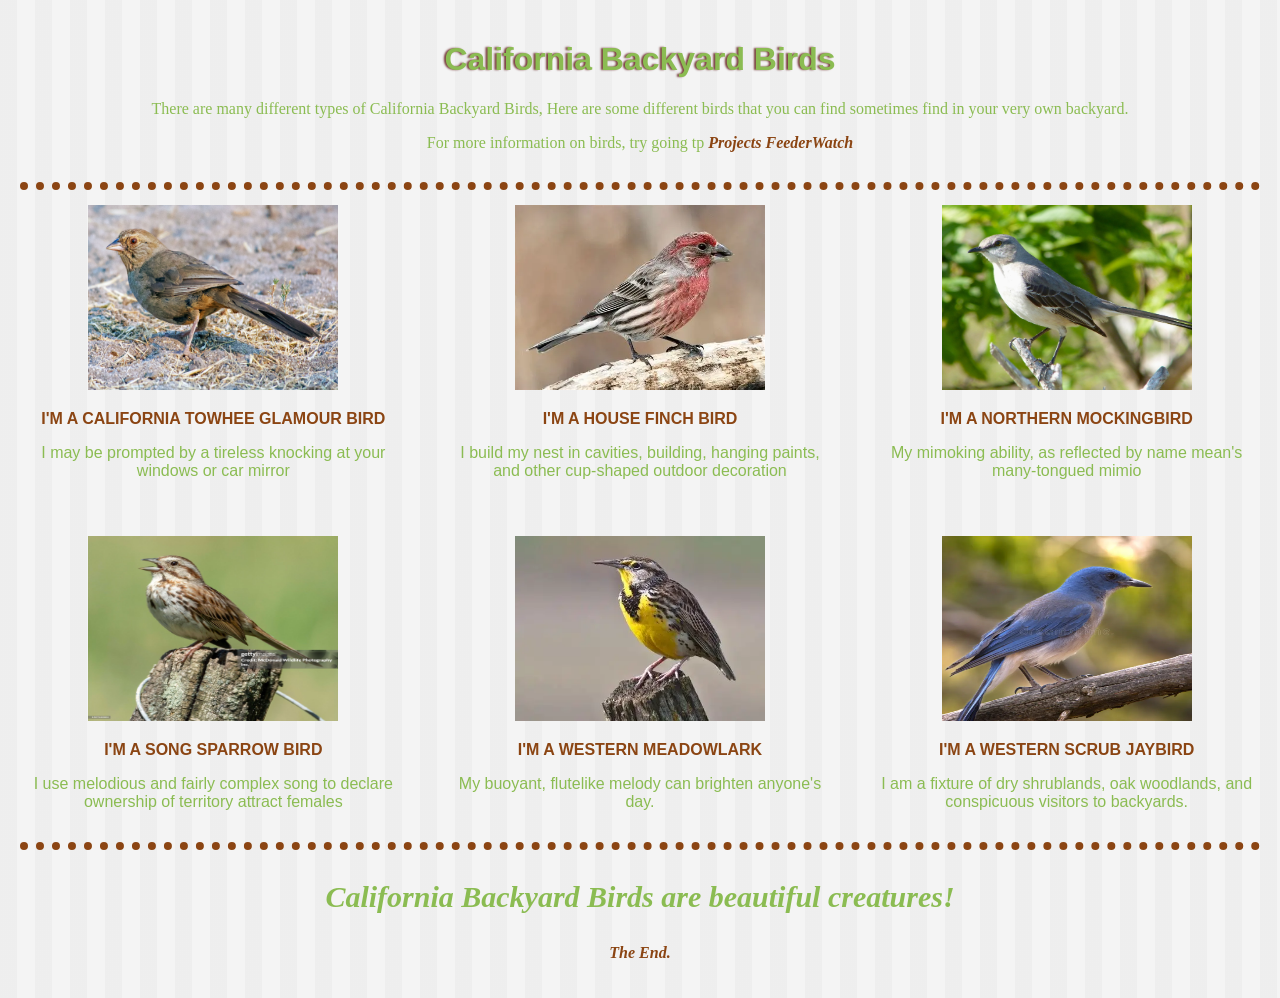
<file: projects/project1/index.html>
<!DOCTYPE html>
<html lang="en">

<head>
    <meta charset="UTF-8">
    <link rel="stylesheet" href="style.css">
    <title>Document</title>
</head>

<body>
    <header class="header">
        <h1 class="main-title">California Backyard Birds</h1>
        <p class="primary-text">There are many different types of California Backyard Birds, Here are some different birds that
            you can find sometimes find in your very own backyard.</p>
        <p class="primary-text">For more information on birds, try going tp <span class="highlight-text">Projects FeederWatch</span></p>
    </header>

    <main class="main">
        <section>
            <img src="towhee.jpg" alt="towhee" class="img">
            <p class="highlight-text">I'M A CALIFORNIA TOWHEE GLAMOUR BIRD</p>
            <p class="primary-text">I may be prompted by a tireless knocking at your windows or car mirror</p>
        </section>

        <section>
            <img src="house.webp" alt="house" class="img">
            <p class="highlight-text">I'M A HOUSE FINCH BIRD</p>
            <p class="primary-text">I build my nest in cavities, building, hanging paints, and other cup-shaped outdoor decoration</p>
        </section>

        <section>
            <img src="northern.jpg" alt="northern" class="img">
            <p class="highlight-text">I'M A NORTHERN MOCKINGBIRD</p>
            <p class="primary-text">My mimoking ability, as reflected by name mean's many-tongued mimio</p>
        </section>

        <section>
            <img src="song_sparrow.jpg" alt="song_sparrow" class="img">
            <p class="highlight-text">I'M A SONG SPARROW BIRD</p>
            <p class="primary-text">I use melodious and fairly complex song to declare ownership of territory attract females</p>
        </section>

        <section>
            <img src="western.webp" alt="western" class="img">
            <p class="highlight-text">I'M A WESTERN MEADOWLARK</p>
            <p class="primary-text">My buoyant, flutelike melody can brighten anyone's day.</p>
        </section>
        
        <section>
            <img src="scrub.webp" alt="scrub" class="img">
            <p class="highlight-text">I'M A WESTERN SCRUB JAYBIRD</p>
            <p class="primary-text">I am a fixture of dry shrublands, oak woodlands, and conspicuous visitors to backyards.</p>
        </section>
    </main>

    <footer class="footer">
        <p class="primary-text">California Backyard Birds are beautiful creatures!</p>
        <p class="highlight-text">The End.</p>
    </footer>
</body>

</html>
</file>
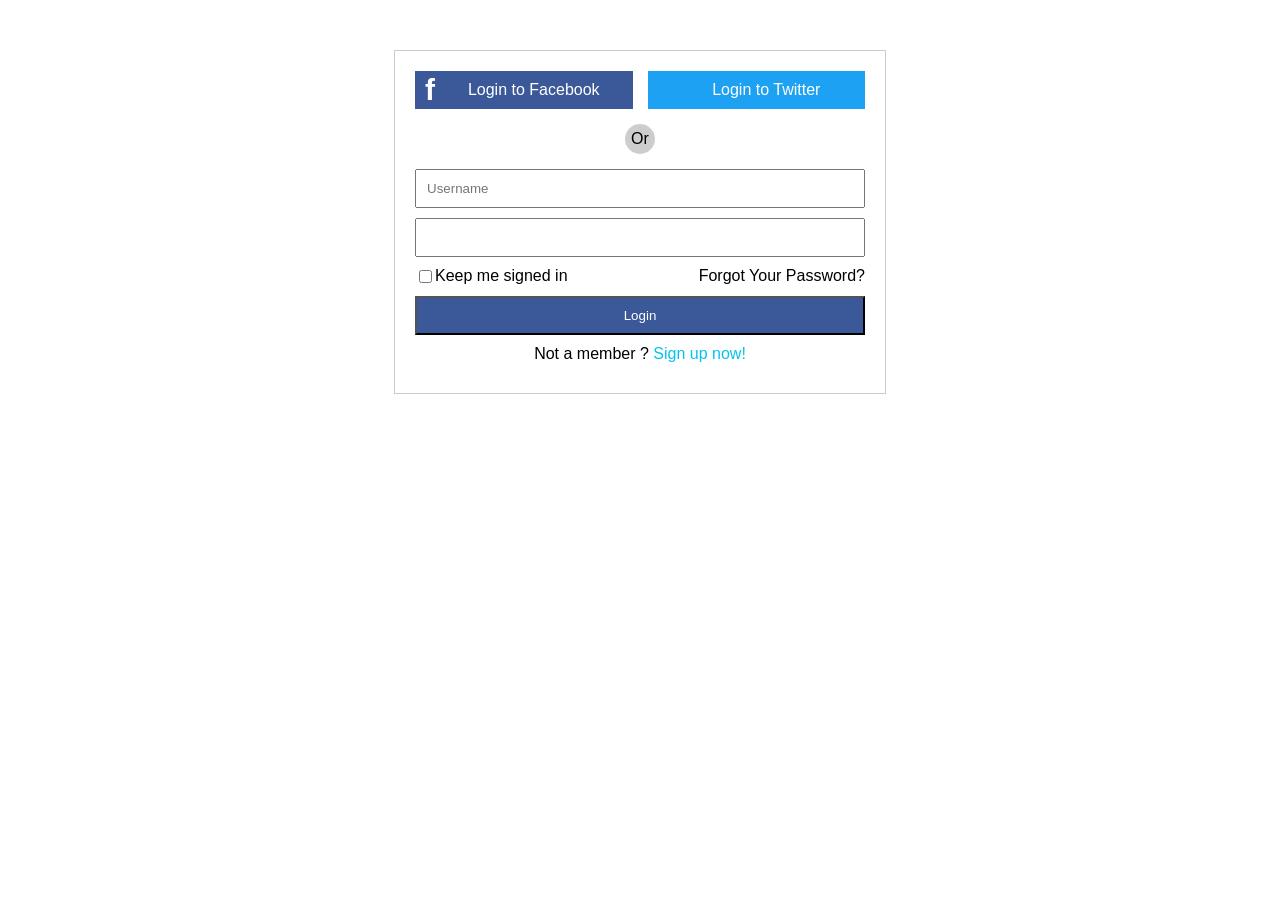
<file: projects/project2/index.html>
<!DOCTYPE html>
<html lang="en">

<head>
    <meta charset="UTF-8">
    <link rel="stylesheet" href="style.css">
    <title>Document</title>
</head>

<body>
    <form action="" class="page">
        <div class="logos">
            <div class="face">Login to Facebook</div>
            <div class="twitter">Login to Twitter</div>
        </div>

        <div class="or">Or</div>

        <div class="user">
            <input type="text" placeholder="Username" required>
            <input type="password" required>
        </div>

        <div class="sign">
            <div class="group-keep">
                <input type="checkbox">
                <label>Keep me signed in</label>
            </div>
            <div class="forgot">Forgot Your Password?</div>
        </div>

        <input type="submit" value="Login" class="login">
        <div class="member">Not a member ? <span class="span">Sign up now!</span></div>
    </form>
</body>

</html>
</file>
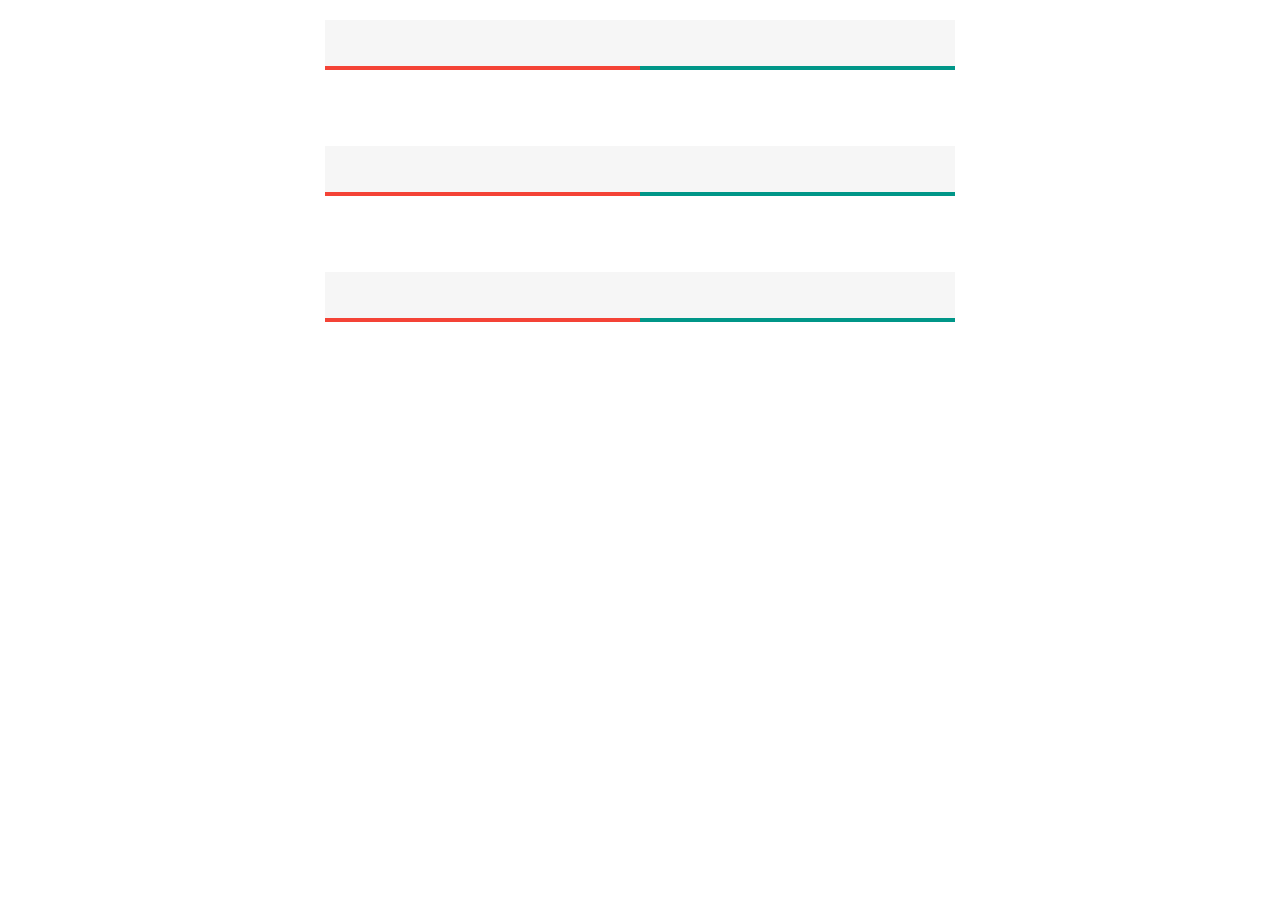
<file: 54-56/task2.html>
<!DOCTYPE html>
<html lang="en">
<head>
    <meta charset="UTF-8">
    <link rel="stylesheet" href="style2.css">
    <title>Document</title>
</head>
<body>
    <input type="text" class="in1">
    <br><br>
    <input type="text" class="in2">
    <br><br>
    <input type="text" class="in3">
</body>
</html>
</file>
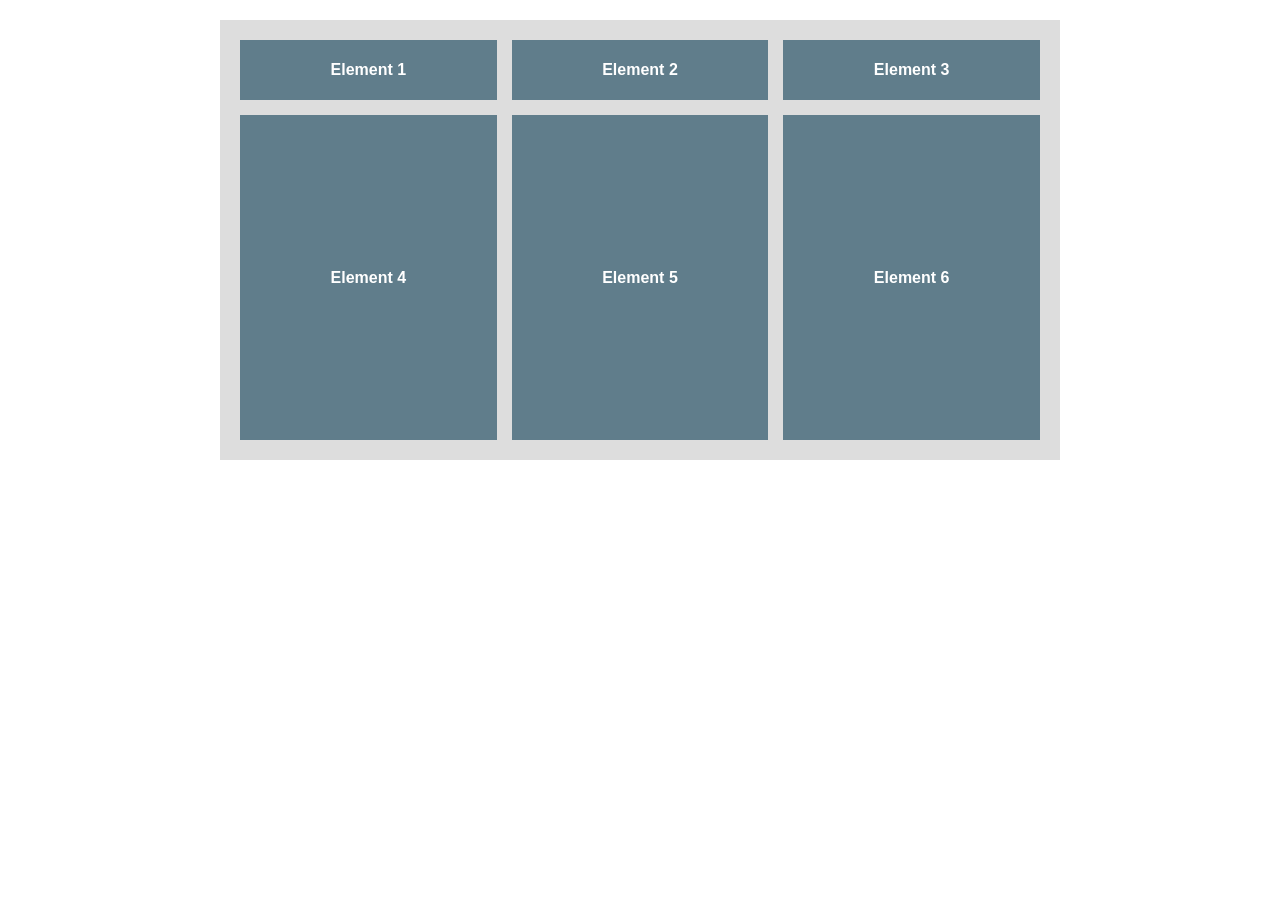
<file: 57-64/task1.html>
<!DOCTYPE html>
<html lang="en">

<head>
    <meta charset="UTF-8">
    <link rel="stylesheet" href="style1.css">
    <title>Document</title>
</head>

<body>
    <div class="grid">
        <div></div>
        <div></div>
        <div></div>
        <div></div>
        <div></div>
        <div></div>
    </div>
</body>

</html>
</file>
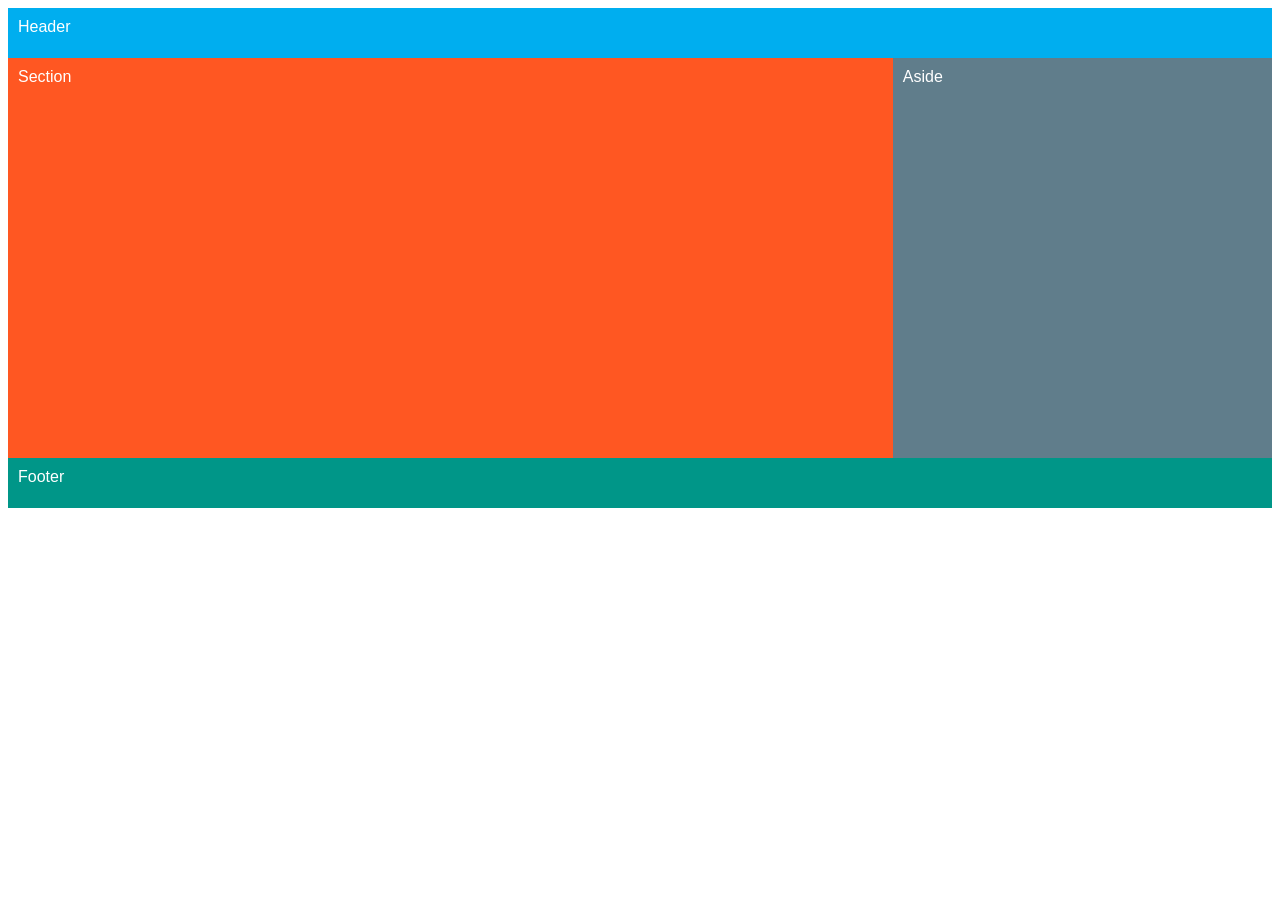
<file: 57-64/task2.html>
<!DOCTYPE html>
<html lang="en">

<head>
    <meta charset="UTF-8">
    <link rel="stylesheet" href="style2.css">
    <title>Document</title>
</head>

<body>
    <div class="layout">
        <header></header>
        <section></section>
        <aside></aside>
        <footer></footer>
    </div>
</body>

</html>
</file>
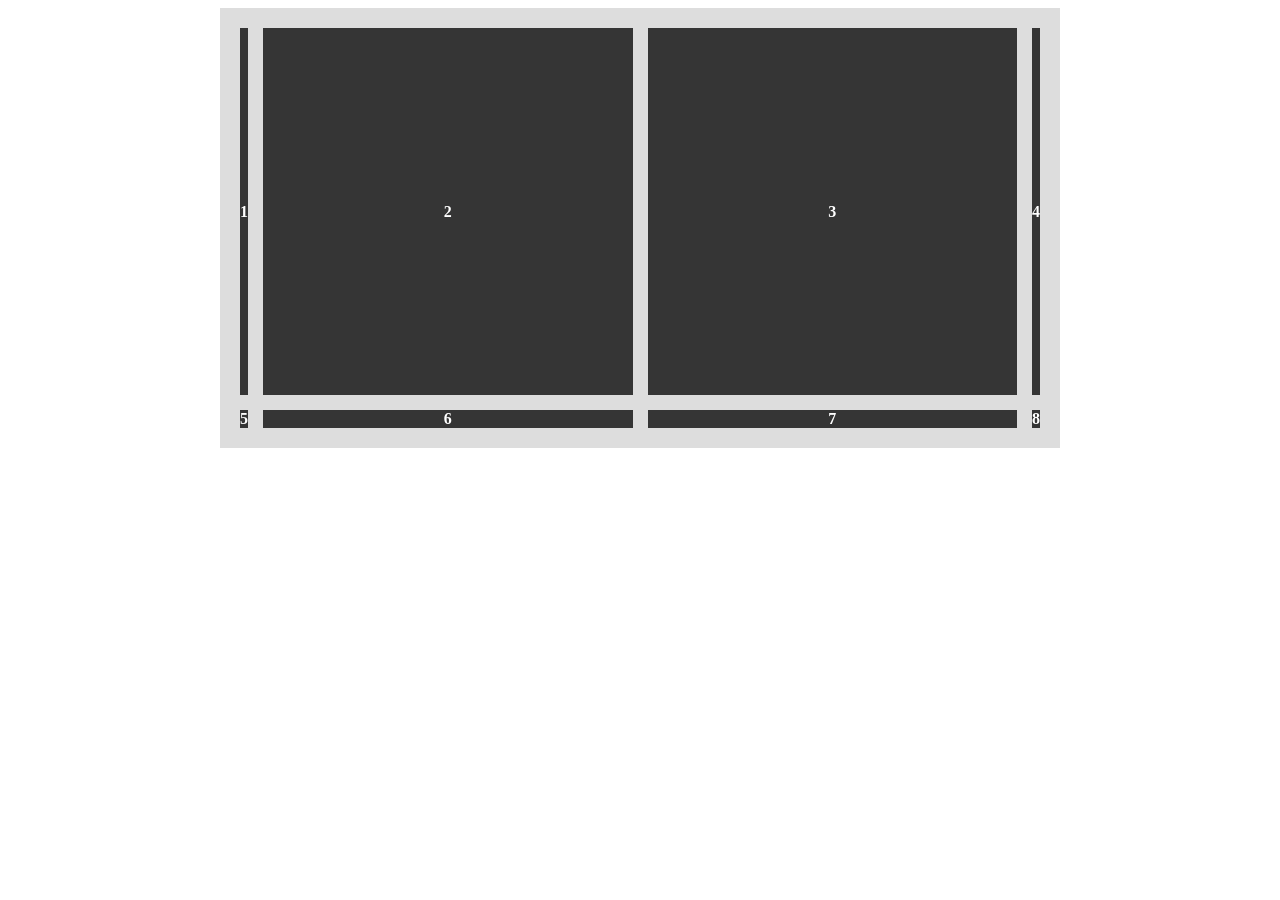
<file: 57-64/task3.html>
<!DOCTYPE html>
<html lang="en">

<head>
    <meta charset="UTF-8">
    <link rel="stylesheet" href="style3.css">
    <title>Document</title>
</head>

<body>
    <div class="grid">
        <div>1</div>
        <div>2</div>
        <div>3</div>
        <div>4</div>
        <div>5</div>
        <div>6</div>
        <div>7</div>
        <div>8</div>
    </div>
</body>

</html>
</file>
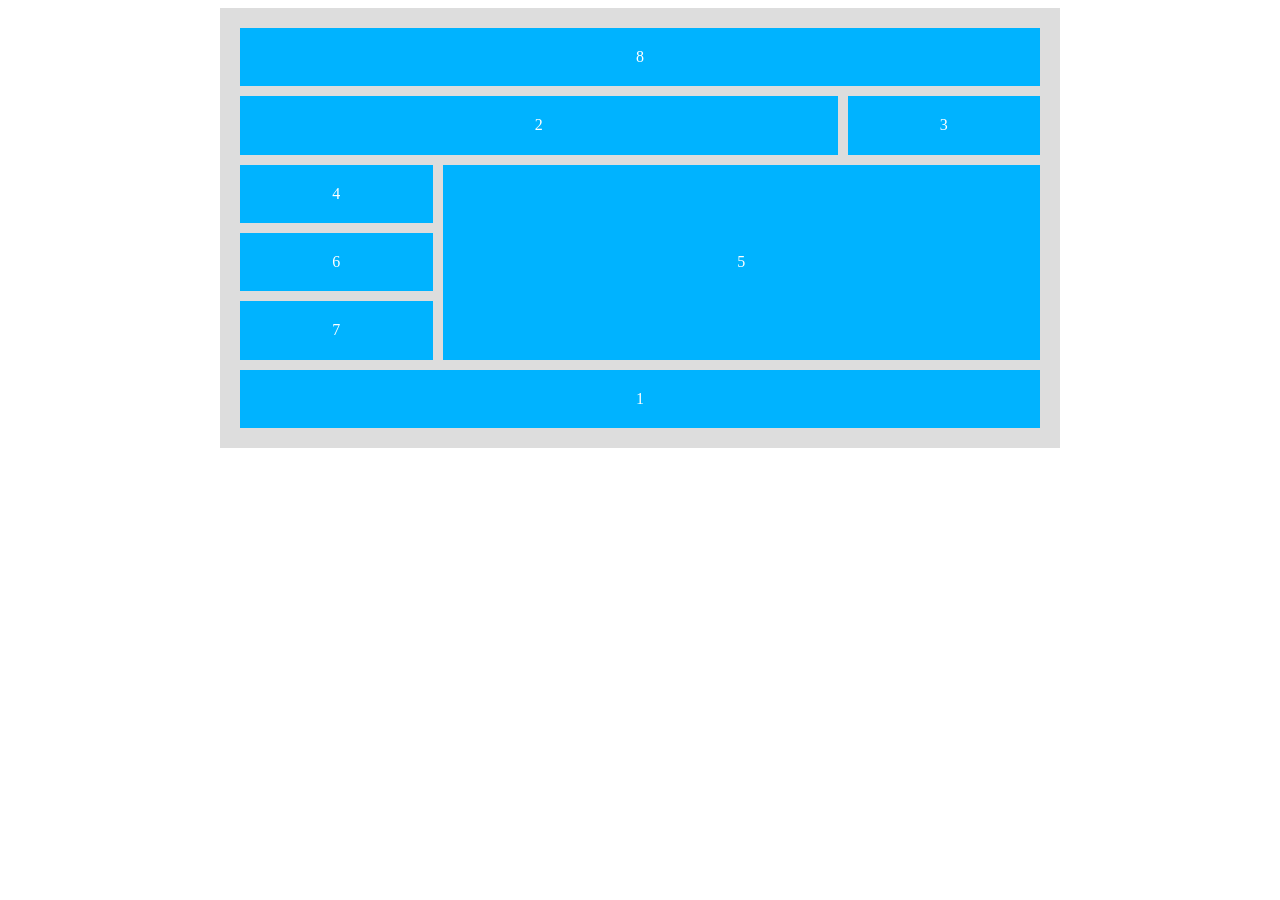
<file: 57-64/task4.html>
<!DOCTYPE html>
<html lang="en">

<head>
    <meta charset="UTF-8">
    <link rel="stylesheet" href="style4.css">
    <title>Document</title>
</head>

<body>
    <div class="grid">
        <div class="one">1</div>
        <div class="two">2</div>
        <div class="three">3</div>
        <div class="four">4</div>
        <div class="five">5</div>
        <div class="six">6</div>
        <div class="seven">7</div>
        <div class="eight">8</div>
    </div>
</body>

</html>
</file>
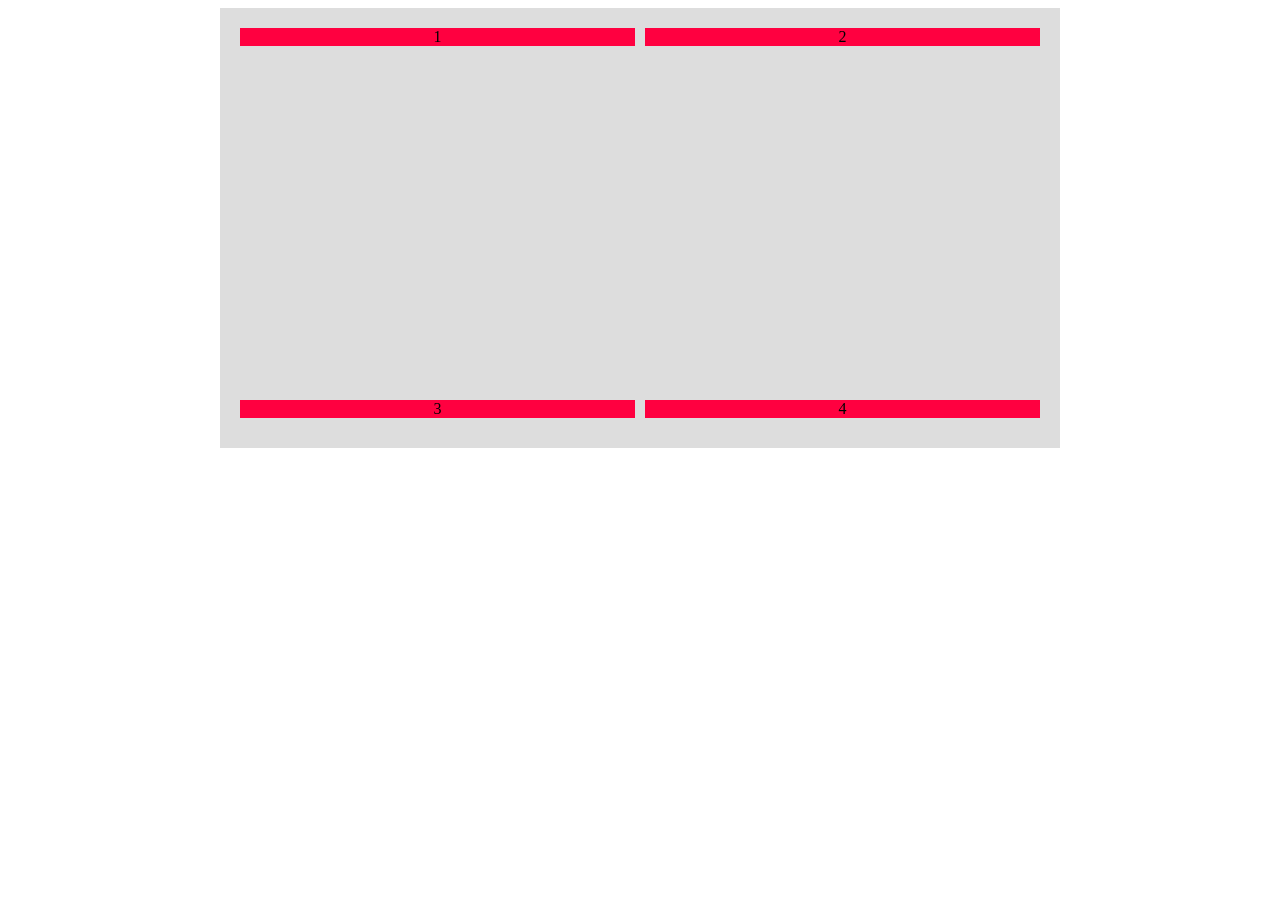
<file: 57-64/task5.html>
<!DOCTYPE html>
<html lang="en">

<head>
    <meta charset="UTF-8">
    <link rel="stylesheet" href="style5.css">
    <title>Document</title>
</head>

<body>
    <div class="grid">
        <div>1</div>
        <div>2</div>
        <div>3</div>
        <div>4</div>
    </div>
</body>

</html>
</file>
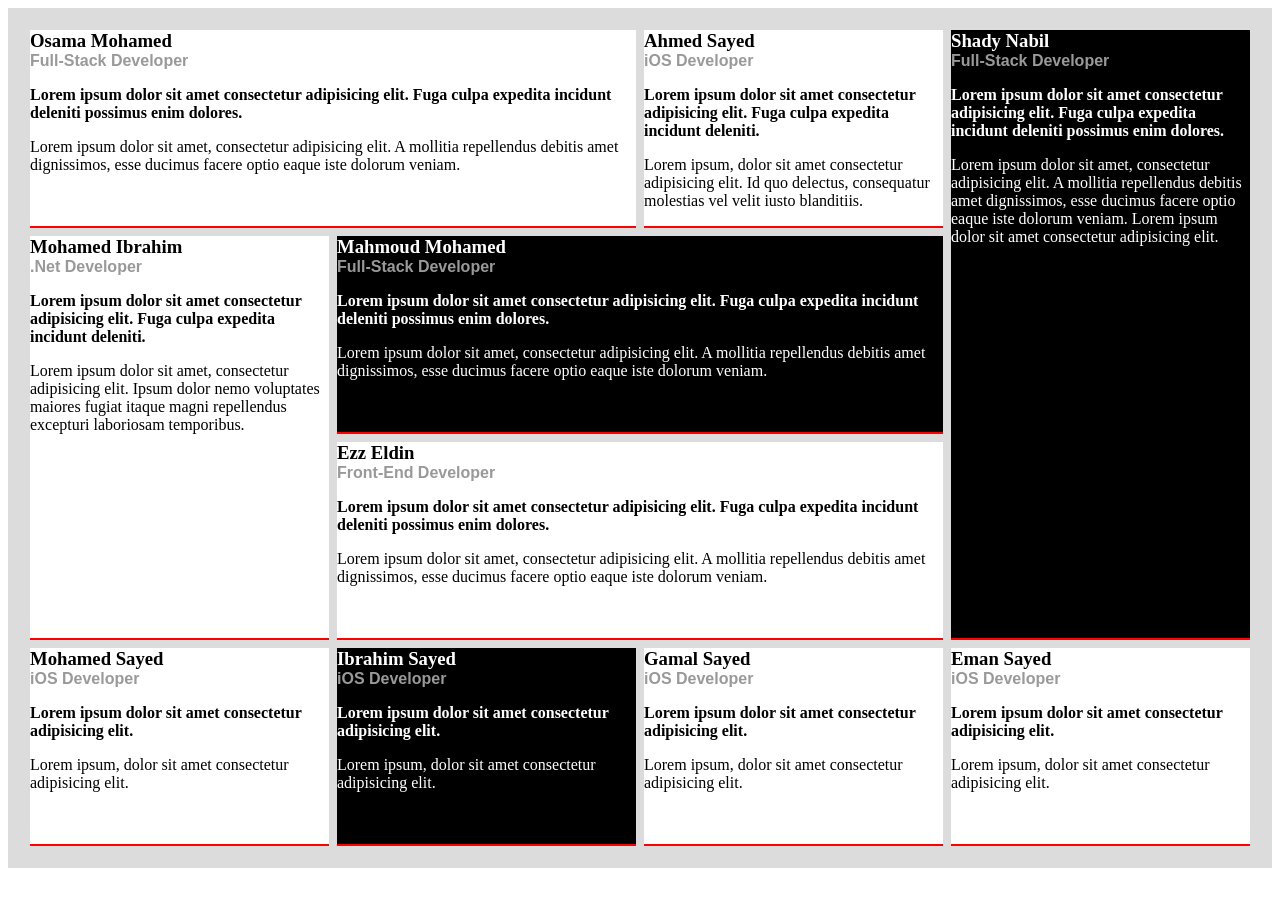
<file: 57-64/task6.html>
<!DOCTYPE html>
<html lang="ar" dir="ltr">
<head>
    <meta charset="UTF-8">
    <title>Testimonials Grid</title>
    <link rel="stylesheet" href="style6.css">
</head>
<body>

    <main class="testimonials-container">

        <article class="card-osama">
            <header>
                <h3>Osama Mohamed</h3>
                <p class="job-title">Full-Stack Developer</p>
            </header>
            <p class="main-text">Lorem ipsum dolor sit amet consectetur adipisicing elit. Fuga culpa expedita incidunt deleniti possimus enim dolores.</p>
            <p class="sub-text">Lorem ipsum dolor sit amet, consectetur adipisicing elit. A mollitia repellendus debitis amet dignissimos, esse ducimus facere optio eaque iste dolorum veniam.</p>
        </article>
        <!-- ################################## -->
        <article class="card-ahmed">
            <header>
                <h3>Ahmed Sayed</h3>
                <p class="job-title">iOS Developer</p>
            </header>
            <p class="main-text">Lorem ipsum dolor sit amet consectetur adipisicing elit. Fuga culpa expedita incidunt deleniti.</p>
            <p class="sub-text">Lorem ipsum, dolor sit amet consectetur adipisicing elit. Id quo delectus, consequatur molestias vel velit iusto blanditiis.</p>
        </article>
        <!-- ################################## -->
        <article class="card-shady">
            <header>
                <h3>Shady Nabil</h3>
                <p class="job-title">Full-Stack Developer</p>
            </header>
            <p class="main-text">Lorem ipsum dolor sit amet consectetur adipisicing elit. Fuga culpa expedita incidunt deleniti possimus enim dolores.</p>
            <p class="sub-text">Lorem ipsum dolor sit amet, consectetur adipisicing elit. A mollitia repellendus debitis amet dignissimos, esse ducimus facere optio eaque iste dolorum veniam. Lorem ipsum dolor sit amet consectetur adipisicing elit.</p>
        </article>
        <!-- ################################## -->
        <article class="card-moIb">
            <header>
                <h3>Mohamed Ibrahim</h3>
                <p class="job-title">.Net Developer</p>
            </header>
            <p class="main-text">Lorem ipsum dolor sit amet consectetur adipisicing elit. Fuga culpa expedita incidunt deleniti.</p>
            <p class="sub-text">Lorem ipsum dolor sit amet, consectetur adipisicing elit. Ipsum dolor nemo voluptates maiores fugiat itaque magni repellendus excepturi laboriosam temporibus.</p>
        </article>
        <!-- ################################## -->
        <article class="card-mahmoud">
            <header>
                <h3>Mahmoud Mohamed</h3>
                <p class="job-title">Full-Stack Developer</p>
            </header>
            <p class="main-text">Lorem ipsum dolor sit amet consectetur adipisicing elit. Fuga culpa expedita incidunt deleniti possimus enim dolores.</p>
            <p class="sub-text">Lorem ipsum dolor sit amet, consectetur adipisicing elit. A mollitia repellendus debitis amet dignissimos, esse ducimus facere optio eaque iste dolorum veniam.</p>
        </article>
        <!-- ################################## -->
        <article class="card-ezz">
            <header>
                <h3>Ezz Eldin</h3>
                <p class="job-title">Front-End Developer</p>
            </header>
            <p class="main-text">Lorem ipsum dolor sit amet consectetur adipisicing elit. Fuga culpa expedita incidunt deleniti possimus enim dolores.</p>
            <p class="sub-text">Lorem ipsum dolor sit amet, consectetur adipisicing elit. A mollitia repellendus debitis amet dignissimos, esse ducimus facere optio eaque iste dolorum veniam.</p>
        </article>
        <!-- ################################## -->
        <article class="card-moSy">
            <header><h3>Mohamed Sayed</h3><p class="job-title">iOS Developer</p></header>
            <p class="main-text">Lorem ipsum dolor sit amet consectetur adipisicing elit.</p>
            <p class="sub-text">Lorem ipsum, dolor sit amet consectetur adipisicing elit.</p>
        </article>
        <!-- ################################## -->
        <article class="card-ibrahim">
            <header><h3>Ibrahim Sayed</h3><p class="job-title">iOS Developer</p></header>
            <p class="main-text">Lorem ipsum dolor sit amet consectetur adipisicing elit.</p>
            <p class="sub-text">Lorem ipsum, dolor sit amet consectetur adipisicing elit.</p>
        </article>
        <!-- ################################## -->
        <article class="card-gamal">
            <header><h3>Gamal Sayed</h3><p class="job-title">iOS Developer</p></header>
            <p class="main-text">Lorem ipsum dolor sit amet consectetur adipisicing elit.</p>
            <p class="sub-text">Lorem ipsum, dolor sit amet consectetur adipisicing elit.</p>
        </article>
        <!-- ################################## -->
        <article class="card-eman">
            <header><h3>Eman Sayed</h3><p class="job-title">iOS Developer</p></header>
            <p class="main-text">Lorem ipsum dolor sit amet consectetur adipisicing elit.</p>
            <p class="sub-text">Lorem ipsum, dolor sit amet consectetur adipisicing elit.</p>
        </article>

    </main>

</body>
</html>
</file>
<file: projects/project1/style.css>
body{
    background-color: #f4f4f4;
    background-image: linear-gradient(to right, rgba(216, 216, 216, 0.2) 50%, transparent 50%);
    background-size: 35px 100%;
    text-align: center;
    margin: 0;
    padding: 20px;
}
.main-title{
    color: rgb(139, 188, 82);
    font-family: Arial, Helvetica, sans-serif;
    text-shadow: -2px -0.5px 2px rgb(123, 65, 65);
}
.header .primary-text{
    font-family:Georgia, 'Times New Roman', Times, serif;
}
.main{
    display: grid;
    grid-template-columns: repeat(3, 1fr);
    /* grid-template-columns: repeat(auto-fit, minmax(280px, 1fr)); */
    grid-template-rows: auto;
    gap: 40px;
    padding: 15px 0;
    margin: 30px 0;
    border-top: 8px #8b4513 dotted;
    border-bottom: 8px #8b4513 dotted;

    font-family:'Lucida Sans', 'Lucida Sans Regular', 'Lucida Grande', 'Lucida Sans Unicode', Geneva, Verdana, sans-serif;
}
.img{
    width: 250px;
    height: 185px;
}
.highlight-text{
    color:#8b4513;
    font-weight: bold;
}
.primary-text{
    color: rgb(139, 188, 82);
}
.primary-text .highlight-text, .footer{
    font-style: italic;
}
.footer .primary-text{
    font-size: 30px;
    font-weight: bold;
}


@media(max-width: 768px){
    .main{
        grid-template-columns: 1fr;
        gap: 20px;
    }
}
</file>
<file: projects/project2/style.css>
.page{
    width: 450px;
    margin: 50px auto;
    text-align: center;
    border: 1px solid #ccc;
    padding: 20px;
    font-family:Arial, Helvetica, sans-serif;
}
.logos, .sign, .user{
    display: flex;
}
.logos{
    justify-content: center;
    gap: 15px;
}
.face, .twitter{
    color: white;
    flex: 1;
    padding: 10px;
    padding-left: 30px;
    position: relative;
}
.face::before{
    content: 'f';
    position: absolute;
    color: white;
    left: 10px;
    top: 50%;
    transform: translateY(-50%);
    font-weight: bold;
    font-size: 30px;
}
.face, .login{
    background-color: #3b5998;
}
.twitter{
    position: relative;
    background-color: #1da1f2;
}
.twitter::before {
    content: '';
    position: absolute;
    left: 10px;
    top: 50%;
    transform: translateY(-50%);
    width: 25px;
    height: 25px;
    background-image: url('https://img.icons8.com/ios-filled/50/ffffff/twitter.png');
    background-size: contain;
}

.sign{
    justify-content: space-between;
}

.or{
    display: flex;
    background-color: #c9c9c9ee;
    border-radius: 50%;
    width: 30px;
    height: 30px;
    margin: 15px auto;
    align-items: center;
    justify-content: center;
}


.user{
    flex-direction: column;
    gap: 10px;
}
.user input, .member{
    padding: 10px;
}

.sign{
    padding: 10px 0;
}
.group-keep{
    display: flex;
    align-content: center;
}

.login{
    color: white;
    width: 100%;
    padding: 10px;
}
.span{
    color: rgb(4, 195, 237);
}
</file>
<file: 54-56/style2.css>
input {
    display: block;
    width: 600px;
    height: 50px;
    margin: 20px auto;
    padding: 0 15px;
    font-size: 20px;
    background-color: #f6f6f6;
    border: none;
    outline: none;
    caret-color: red;
    
    background-image: linear-gradient(to right, #f44336 50%, #009688 50%);
    background-size: 100% 4px;
    background-position: bottom;
    background-repeat: no-repeat;
}
.in2, .in3{
    color: #777;
}
</file>
<file: 57-64/style1.css>
.grid {
  background-color: #ddd;
  padding: 20px;
  width: 800px;
  height: 400px;
  margin: 20px auto;

  display: grid;
  grid-template-columns: repeat(3, 1fr);
  grid-template-rows: 15% 1fr;
  gap: 15px;

  counter-reset: element-counter; 
}

.grid div {
  background-color: #607d8b;
  color: white;
  font-weight: bold;
  font-family: Arial, Helvetica, sans-serif;
  
  display: flex; 
  justify-content: center;
  align-items: center;
}

.grid div::before {
  counter-increment: element-counter;
  content: "Element " counter(element-counter);
}
</file>
<file: 57-64/style2.css>
.layout {
    width: 100%;
    height: 500px;

    display: grid;
    grid-template-columns: repeat(10, 1fr);
    grid-template-rows: 10% 1fr 10%;
    grid-template-areas:
        "Head Head Head Head Head Head Head Head Head Head"
        "Sec Sec Sec Sec Sec Sec Sec aside aside aside"
        "foot foot foot foot foot foot foot foot foot foot";
}

header {
    background-color: #00AEEF;
    grid-area: Head;

    color: white;
    font-family: Arial, Helvetica, sans-serif;
    padding: 10px;
}

section {
    background-color: #FF5722;
    grid-area: Sec;

    color: white;
    font-family: Arial, Helvetica, sans-serif;
    padding: 10px;
}

aside {
    background-color: #607d8b;
    grid-area: aside;

    color: white;
    font-family: Arial, Helvetica, sans-serif;
    padding: 10px;
}

footer {
    background-color: #009688;
    grid-area: foot;

    color: white;
    font-family: Arial, Helvetica, sans-serif;
    padding: 10px;
}

header::before {
    content: "Header";
}
aside::before{
    content: "Aside";
}
section::before{
    content: "Section";
}
footer::before{
    content: "Footer";
}
</file>
<file: 57-64/style3.css>
.grid {
    background-color: #ddd;
    width: 800px;
    height: 400px;
    padding: 20px;
    margin: 0 auto;
    
    display: grid;
    grid-template-columns: auto 1fr 1fr auto;
    grid-template-rows: 1fr auto;
    gap: 15px
}

.grid div {
    background-color: rgb(53, 53, 53);
    color: white;
    font-weight: bold;

    display: flex;
    justify-content: center;
    align-items: center;
}
</file>
<file: 57-64/style4.css>
.grid {
  background-color: #ddd;
  padding: 20px;
  margin: 0 auto;
  width: 800px;
  height: 400px;

  display: grid;
  grid-template-columns: repeat(8, 1fr);
  grid-template-rows: repeat(6, 1fr);
  grid-template-areas: 
  "eight eight eight eight eight eight eight eight"
  "two two two two two two three three"
  "four four five five five five five five"
  "six six five five five five five five"
  "seven seven five five five five five five"
  "one one one one one one one one";

  gap: 10px;
}
.grid div{
    background-color: rgb(0, 179, 255);
    color: white;
    display: flex;
    justify-content: center;
    align-items: center;
}
.grid .one{
    grid-area: one;
}
.grid .two{
    grid-area: two;
}
.grid .three{
    grid-area: three;
}
.grid .four{
    grid-area: four;
}
.grid .five{
    grid-area: five;
}
.grid .six{
    grid-area: six;
}
.grid .seven{
    grid-area: seven;
}
.grid .eight{
    grid-area: eight;
}
</file>
<file: 57-64/style5.css>
.grid {
  background-color: #ddd;
  padding: 20px;
  margin: 0 auto;
  width: 800px;
  height: 400px;
  display: grid;
  grid-template-columns: repeat(2, 1fr);
  grid-template-rows: auto 1fr auto;
  gap: 10px;
}

.grid div {
  background-color: rgb(255, 0, 64);
  display: flex;
  justify-content: center;
  align-items: center;
  align-self: flex-end;
}
</file>
<file: 57-64/style6.css>
header h3, header p{
    margin: 0;
}
.testimonials-container{
    background-color: #dcdcdc;
    display: grid;
    grid-template-columns: repeat(4, 1fr);
    grid-template-rows: repeat(4, 1fr);
    grid-template-areas: 
    "osama osama ahmed shady"
    "mohamed mahmoud mahmoud shady"
    "mohamed ezz ezz shady"
    "MOHAMED ibrahim gamal eman";
    padding: 22px;
    gap: 8px;
}
.card-osama, .card-ahmed, .card-moIb, .card-ezz, .card-moSy, .card-gamal, .card-eman{
    background-color: white;
}
.card-shady, .card-ibrahim, .card-mahmoud{
    background-color: black;
    color: white;
}
.card-osama{
    grid-area: osama;
}
.card-ahmed{
    grid-area: ahmed;
}
.card-shady{
    grid-area: shady;
}
.card-moIb{
    grid-area: mohamed;
}
.card-mahmoud{
    grid-area: mahmoud;
}
.card-ezz{
    grid-area: ezz;
}
.card-moSy{
    grid-area: MOHAMED;
}
.card-ibrahim{
    grid-area: ibrahim;
}
.card-gamal{
    grid-area: gamal;
}
.card-eman{
    grid-area: eman;
}
article{
    border-bottom: red 2px solid;
}
.job-title{
    font-family: Arial, Helvetica, sans-serif;
    color: #999;
    font-weight: bolder;
}
.main-text{
    font-weight: bolder;
}
</file>
